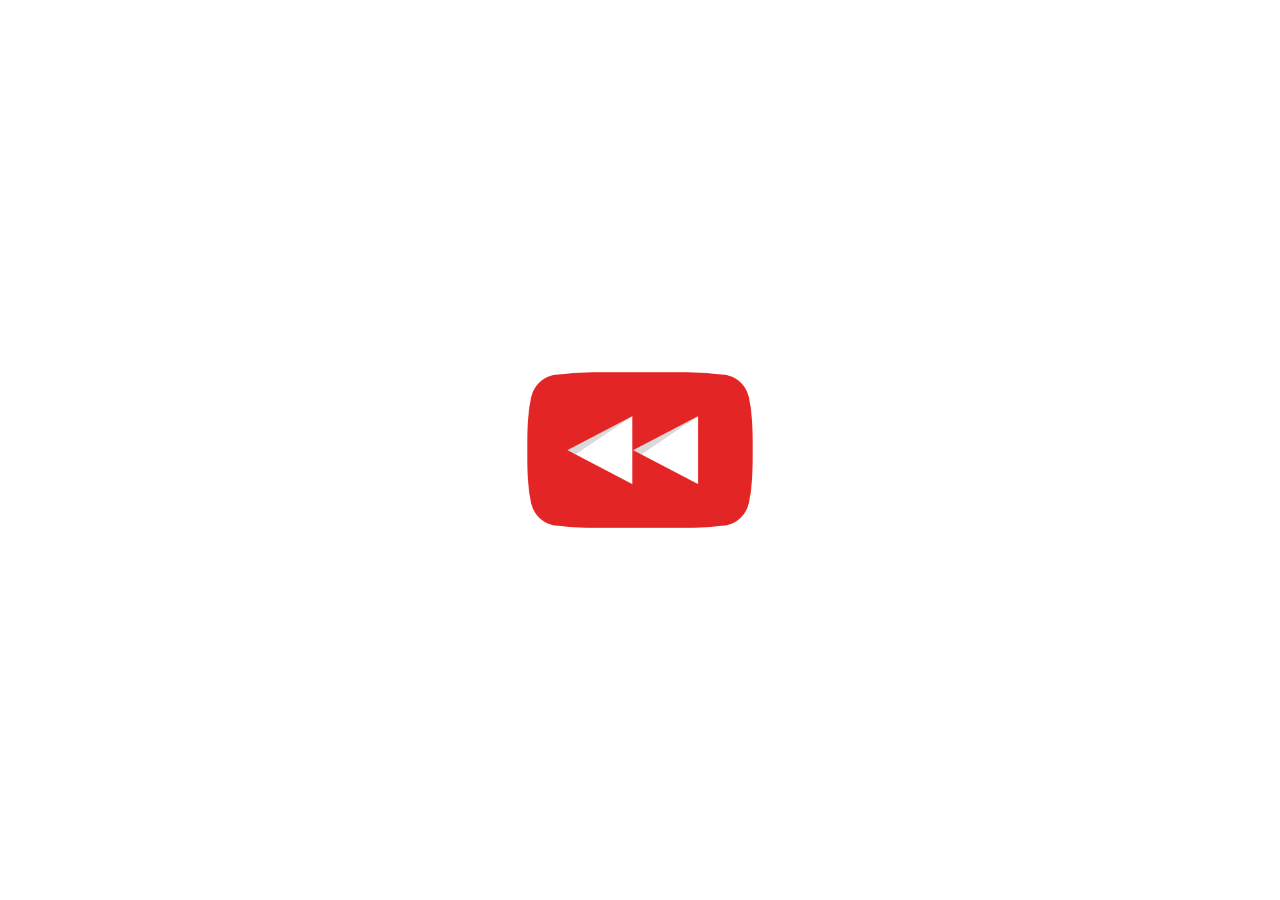
<file: index.html>
<!DOCTYPE html>
<html lang="en">
  <head>
    <meta charset="UTF-8" />
    <meta http-equiv="X-UA-Compatible" content="IE=edge" />
    <meta name="viewport" content="width=device-width, initial-scale=1.0" />
    <title>YT Project</title>
    <link rel="stylesheet" href="css/style.css" />

    <script
      src="https://cdnjs.cloudflare.com/ajax/libs/gsap/3.6.1/gsap.min.js"
      defer
    ></script>
    <script src="https://apis.google.com/js/api.js" defer></script>
    <script src="https://apis.google.com/js/client.js?onload=handleClientLoad"></script>
    <script src="./js/index.js" defer></script>
  </head>

  <body class="lock">
    <div id="preloader">
      <img src="./images/welcome.gif" alt="preloader" />
    </div>
    <div class="wrapper">
      <header class="header">
        <div class="container">
          <div class="header__body">
            <a href="/" class="logo"><span>YT</span><span>Project</span></a>
            <button class="header__add btn">Добавити проєкт</button>
            <nav class="menu">
              <ul class="menu__list">
                <li class="menu__item">
                  <a href="select-item.html" class="menu__link"
                    >YouTube Аналітика</a
                  >
                </li>
                <li class="menu__item disabled">
                  <a href="settings.html" class="menu__link">Настройкі</a>
                </li>
              </ul>
              <label class="switch">
                <input type="checkbox" />
                <span class="slider round"></span>
              </label>
            </nav>
          </div>
        </div>
      </header>

      <main class="main">
        <section class="hello section-page">
          <div class="container">
            <div class="hello__body">
              <div class="hello__content">
                <h1 class="hello__title title">
                  Привіт 👋 <br />
                  ти зайшов на сайт по керуванню ютуб
                </h1>
                <p class="hello__description">
                  ти зможеш проаналізувати та <br />
                  порівнювати улюблені Youtube канали
                </p>
                <div class="hello__buttons">
                  <a href="select-item.html" class="hello__btn btn"
                    >YouTube Аналітика</a
                  >
                  <a href="" class="hello__btn btn disabled">Настройкі</a>
                </div>
              </div>
              <div class="hello__img">
                <img src="./images/welcome-white.png" alt="" />
              </div>
            </div>
          </div>
        </section>
      </main>

      <footer class="footer">
        <div class="container">
          <p>
            Web Developers Maksymuck Denys, Hlivchuk Taras and Ulliya Silchuck
          </p>
          <p>&copy; Copyright 2021. All Rights Reserved.</p>
        </div>
      </footer>
    </div>
  </body>
</html>
</file>
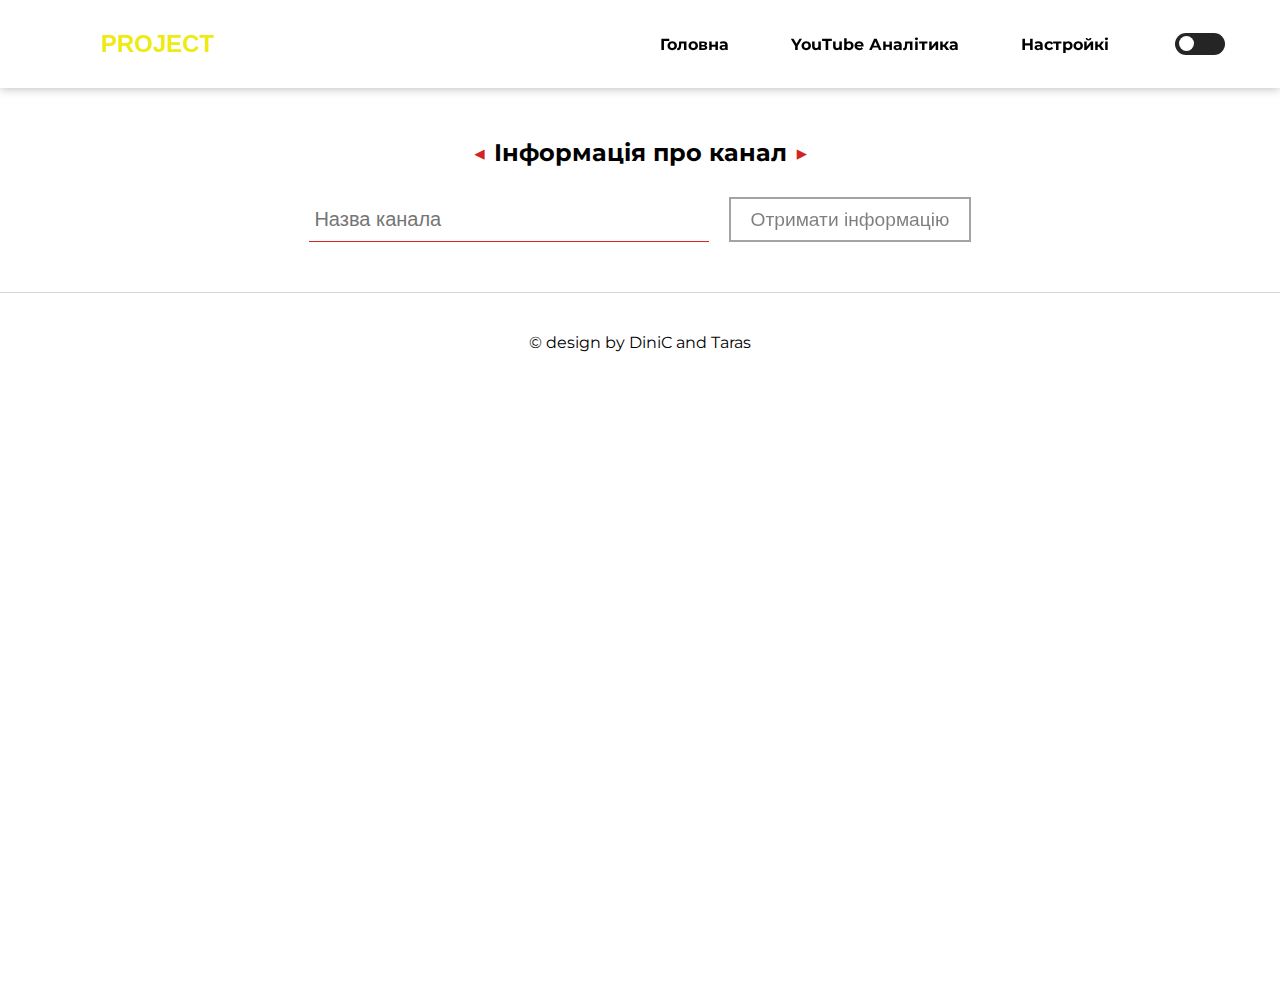
<file: info-channel.html>
<!DOCTYPE html>
<html lang="en">
  <head>
    <meta charset="UTF-8" />
    <meta http-equiv="X-UA-Compatible" content="IE=edge" />
    <meta name="viewport" content="width=device-width, initial-scale=1.0" />
    <title>Info</title>
    <link rel="stylesheet" href="css/style.css">
  </head>
  <body>
    <header class="header">
      <div class="container">
        <div class="header__body">
          <a href="/" class="logo"><span>YT</span><span>Project</span></a>
          <nav class="menu">
            <ul class="menu__list">
              <li class="menu__item">
                <a href="index.html" class="menu__link">Головна</a>
              </li>
              <li class="menu__item">
                <a href="yt-anal.html" class="menu__link">YouTube Аналітика</a>
              </li>
              <li class="menu__item">
                <a href="settings.html" class="menu__link">Настройкі</a>
              </li>
            </ul>
            <label class="switch">
              <input type="checkbox" />
              <span class="slider round"></span>
            </label>
          </nav>
        </div>
      </div>
    </header>
    <div class="wrapper">
      <main class="main">
        <section class="search section-page">
           <h2 class="yt-analytics__title section-title">Інформація про канал</h2>
          <div class="container">
            <div class="search__body">
               <input class='search__input' type="search" placeholder="Назва канала" >
               <button class="search__btn btn lock">Отримати інформацію</button>
            </div>
          </div>
        </section>
        <section class="result section-page">
          <div class="container">
            <div class="result__out">

            </div>
          </div>
        </section>
      </main>
        <footer class="footer">
        <div class="container">&copy; design by DiniC and Taras</div>
      </footer>
    </div>


    <script src="https://apis.google.com/js/api.js"></script>
    <script src="./js/data.js"></script>
    <script src="./js/index.js"></script>
    </div>
  </body>
</html>
</file>
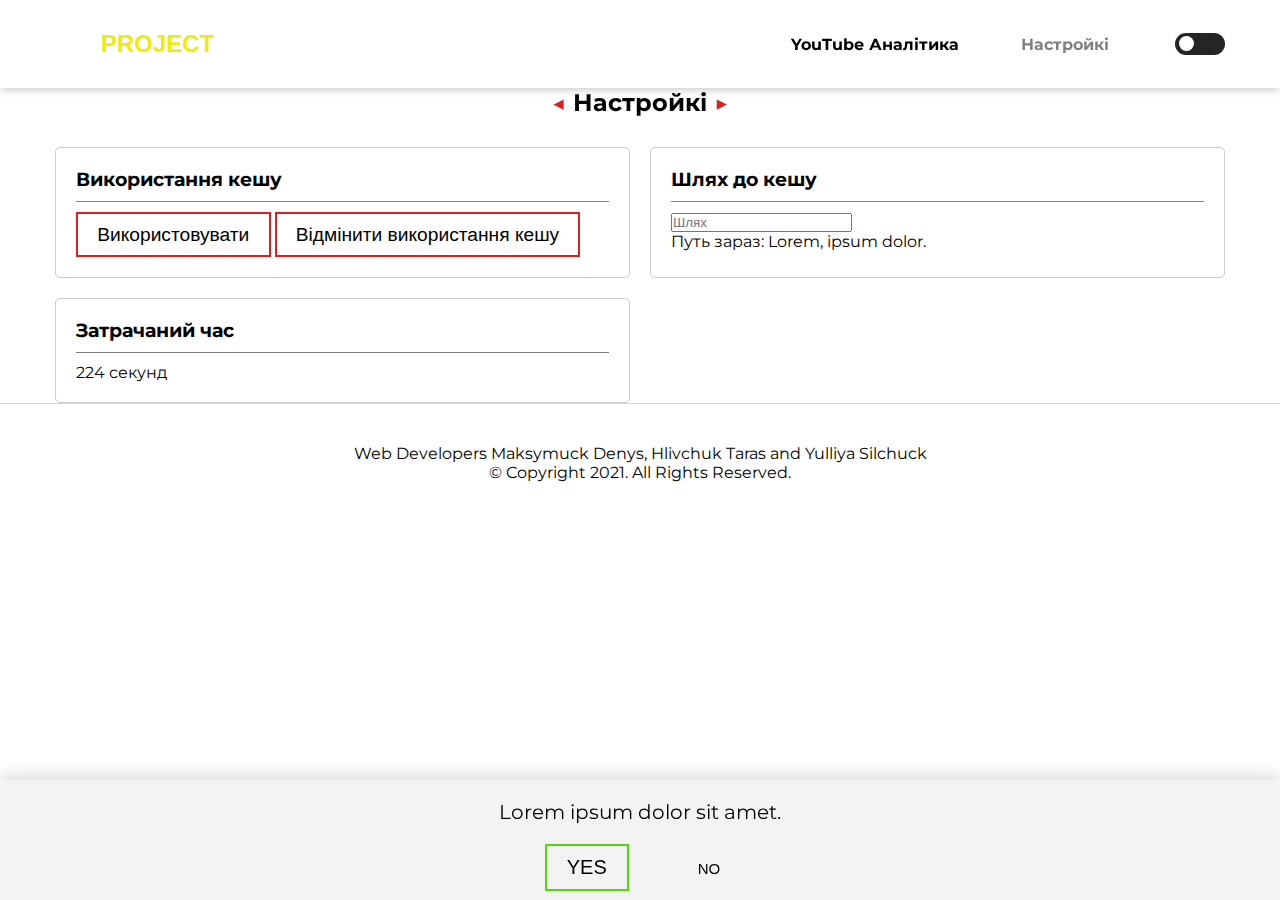
<file: settings.html>
<!DOCTYPE html>
<html lang="en">
  <head>
    <meta charset="UTF-8" />
    <meta http-equiv="X-UA-Compatible" content="IE=edge" />
    <meta name="viewport" content="width=device-width, initial-scale=1.0" />
    <title>YT Project</title>
    <link rel="stylesheet" href="css/style.css" />

    <script
      src="https://cdnjs.cloudflare.com/ajax/libs/gsap/3.6.1/gsap.min.js"
      defer
    ></script>
    <script src="./js/index.js" defer></script>
  </head>

  <body>
    <div class="cash-save">
      <div class="cash-save__body">
        <div class="cash-save__text">Lorem ipsum dolor sit amet.</div>
        <button class="cash-save__button cash-save__button-y btn">YES</button>
        <button class="cash-save__button cash-save__button-n btn">NO</button>
      </div>
    </div>
    <div class="wrapper">
      <header class="header">
        <div class="container">
          <div class="header__body">
            <a href="/" class="logo"><span>YT</span><span>Project</span></a>
            <nav class="menu">
              <ul class="menu__list">
                <li class="menu__item">
                  <a href="select-item.html" class="menu__link"
                    >YouTube Аналітика</a
                  >
                </li>
                <li class="menu__item disabled">
                  <a href="settings.html" class="menu__link">Настройкі</a>
                </li>
              </ul>
              <label class="switch">
                <input type="checkbox" />
                <span class="slider round"></span>
              </label>
            </nav>
          </div>
        </div>
      </header>

      <main class="main">
        <section class="widgets">
          <div class="container">
            <h2 class="section-title">Настройкі</h2>
            <div class="widgets__body">
              <div class="widgets__card widgets-card">
                <h3 class="widgets-card__title">Використання кешу</h3>
                <hr class="widgets-card__line" />
                <div class="widgets-card__content">
                  <button class="btn">Використовувати</button>
                  <button class="btn">Відмінити використання кешу</button>
                </div>
              </div>
              <div class="widgets__card widgets-card">
                <h3 class="widgets-card__title">Шлях до кешу</h3>
                <hr class="widgets-card__line" />
                <div class="widgets-card__content">
                  <input type="text" placeholder="Шлях" />
                  <p>Путь зараз: Lorem, ipsum dolor.</p>
                </div>
              </div>
              <div class="widgets__card widgets-card">
                <h3 class="widgets-card__title">Затрачаний час</h3>
                <hr class="widgets-card__line" />
                <div class="widgets-card__content">224 секунд</div>
              </div>
            </div>
          </div>
        </section>
      </main>

      <footer class="footer">
        <div class="container">
          <p>
            Web Developers Maksymuck Denys, Hlivchuk Taras and Yulliya Silchuck
          </p>
          <p>&copy; Copyright 2021. All Rights Reserved.</p>
        </div>
      </footer>
    </div>
  </body>
</html>
</file>
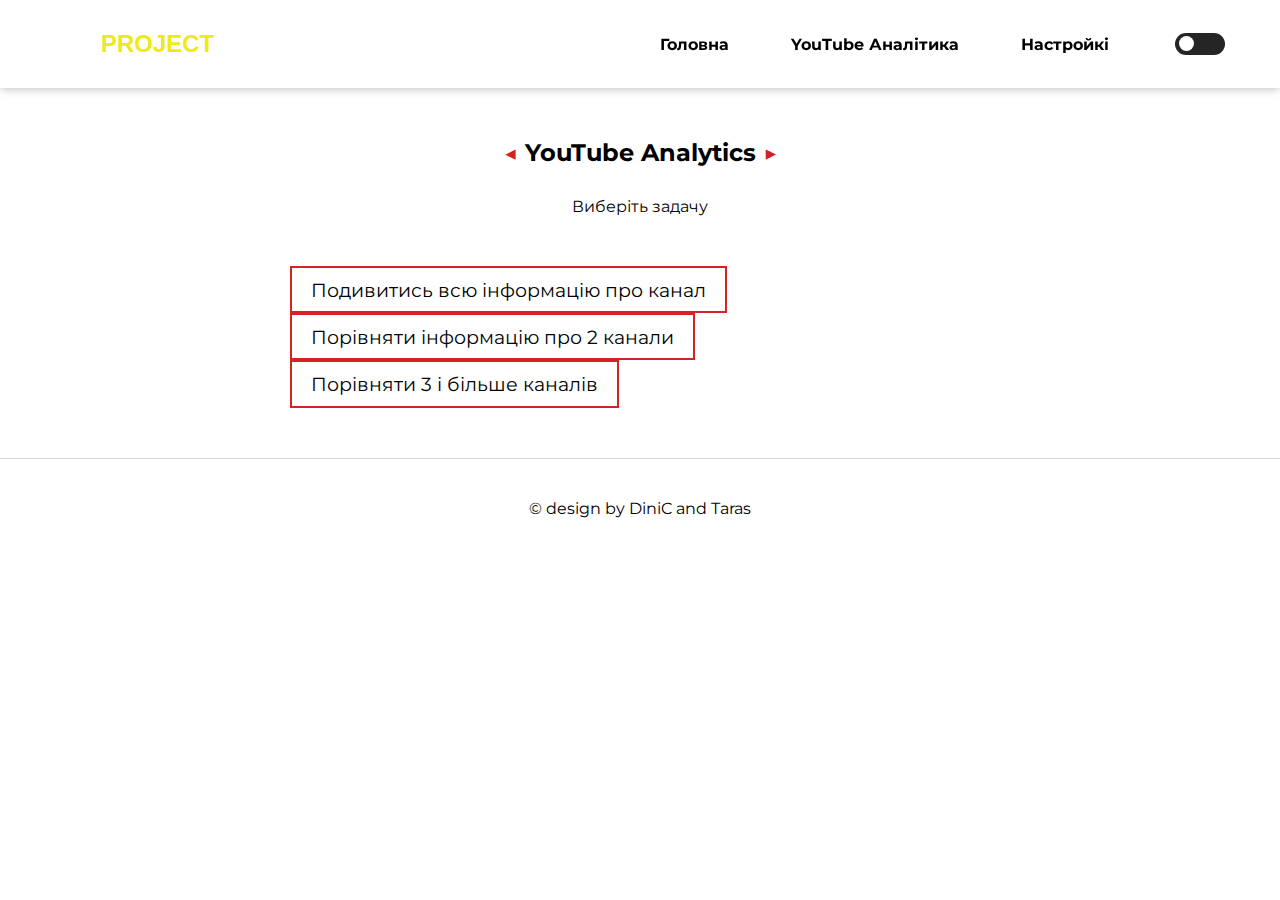
<file: yt-anal.html>
<!DOCTYPE html>
<html lang="en">
  <head>
    <meta charset="UTF-8" />
    <meta http-equiv="X-UA-Compatible" content="IE=edge" />
    <meta name="viewport" content="width=device-width, initial-scale=1.0" />
    <title>YouTube Analytics</title>
    <link rel="stylesheet" href="css/style.css" />
  </head>
  <body>
    <div class="wrapper">
      <header class="header">
        <div class="container">
          <div class="header__body">
            <a href="/" class="logo"><span>YT</span><span>Project</span></a>
            <nav class="menu">
              <ul class="menu__list">
                <li class="menu__item">
                  <a href="#" class="menu__link">Головна</a>
                </li>
                <li class="menu__item">
                  <a href="#" class="menu__link">YouTube Аналітика</a>
                </li>
                <li class="menu__item">
                  <a href="#" class="menu__link">Настройкі</a>
                </li>
              </ul>
              <label class="switch">
                <input type="checkbox" />
                <span class="slider round"></span>
              </label>
            </nav>
          </div>
        </div>
      </header>
      <main class="main">
        <section class="yt-analytics section-page">
          <div class="container">
            <h2 class="yt-analytics__title section-title">YouTube Analytics</h2>
            <div class="yt-analytics__body">
              <p class="yt-analytics__text">Виберіть задачу</p>
              <div class="yt-analytics__btns">
                <a href="info-channel.html" class="yt-analytics__btn btn">
                  Подивитись всю інформацію про канал
                </a>
                <a href="" class="yt-analytics__btn btn">
                  Порівняти інформацію про 2 канали
                </a>
                <a href="" class="yt-analytics__btn btn">
                  Порівняти 3 і більше каналів
                </a>
              </div>
            </div>
          </div>
        </section>
      </main>
      <footer class="footer">
        <div class="container">&copy; design by DiniC and Taras</div>
      </footer>
    </div>
    <script src="js/index.js"></script>
  </body>
</html>
</file>
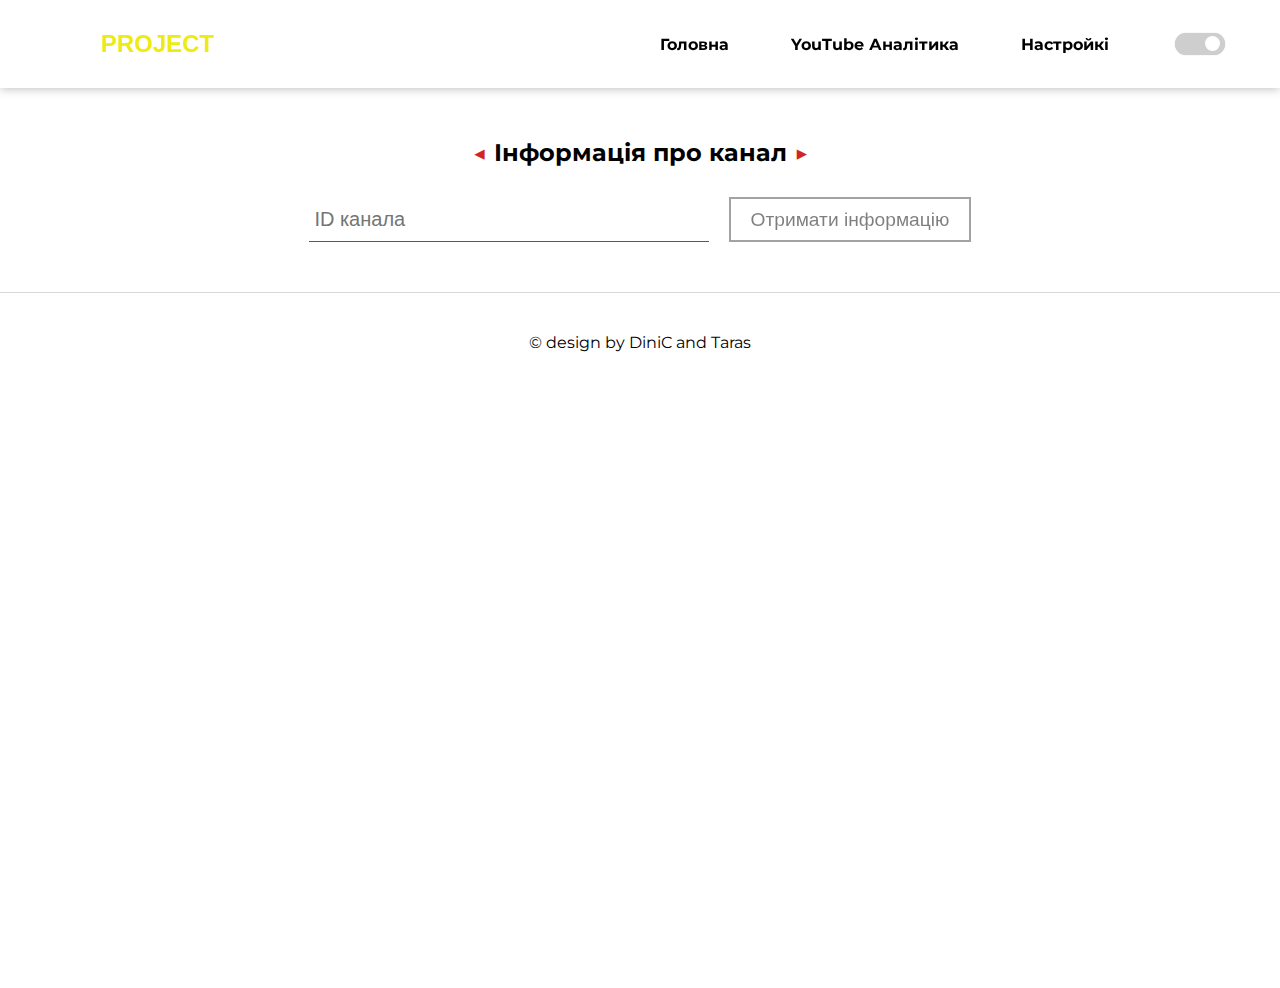
<file: components/info-channel.html>
<!DOCTYPE html>
<html lang="en">
  <head>
    <meta charset="UTF-8" />
    <meta http-equiv="X-UA-Compatible" content="IE=edge" />
    <meta name="viewport" content="width=device-width, initial-scale=1.0" />
    <title>Info</title>
    <link rel="stylesheet" href="../css/style.css">

    <script src="https://apis.google.com/js/api.js"defer></script>
    <script src="../js/info-channel.js" defer></script>
  </head>
  <body>
    <header class="header">
      <div class="container">
        <div class="header__body">
          <a href="/" class="logo"><span>YT</span><span>Project</span></a>
          <nav class="menu">
            <ul class="menu__list">
              <li class="menu__item">
                <a href="index.html" class="menu__link">Головна</a>
              </li>
              <li class="menu__item">
                <a href="yt-anal.html" class="menu__link">YouTube Аналітика</a>
              </li>
              <li class="menu__item">
                <a href="settings.html" class="menu__link">Настройкі</a>
              </li>
            </ul>
            <label class="switch">
              <input type="checkbox" />
              <span class="slider round"></span>
            </label>
          </nav>
        </div>
      </div>
    </header>
    <div class="wrapper">
      <main class="main">
        <section class="search section-page">
           <h2 class="yt-analytics__title section-title">Інформація про канал</h2>
          <div class="container">
            <div class="search__body">
               <input class='search__input' type="search" placeholder="ID канала" >
               <button class="search__btn btn lock">Отримати інформацію</button>
            </div>
          </div>
        </section>
        <section class="result section-page">
          <div class="container">
            <div class="result__out">

            </div>
          </div>
        </section>
      </main>
        <footer class="footer">
        <div class="container">&copy; design by DiniC and Taras</div>
      </footer>
    </div>


    </div>
  </body>
</html>
</file>
<file: css/style.css>
@charset "UTF-8";
@import url("https://fonts.googleapis.com/css2?family=Montserrat:wght@400;700;900&display=swap");
@import url("https://fonts.googleapis.com/css2?family=Roboto:wght@900&display=swap");
.disabled {
  opacity: 0.5;
  -webkit-filter: grayscale(1);
          filter: grayscale(1);
  pointer-events: none;
}

*,
*::before,
*::after {
  padding: 0;
  margin: 0;
  -webkit-box-sizing: border-box;
          box-sizing: border-box;
}

*:focus-visible {
  outline: 2px solid #eeea14;
}

.wrapper {
  display: -webkit-box;
  display: -ms-flexbox;
  display: flex;
  -webkit-box-orient: vertical;
  -webkit-box-direction: normal;
      -ms-flex-direction: column;
          flex-direction: column;
  min-height: 100%;
}

body.lock {
  overflow: hidden;
}

body::-webkit-scrollbar {
  width: 0.5rem;
}

body::-webkit-scrollbar-thumb {
  background-color: #8f8f8f;
  border-radius: 100px;
}

.section-title {
  position: relative;
  color: #000;
  font-size: 1.5em;
  font-weight: 700;
  display: block;
  text-align: center;
  margin: 0 auto 30px;
}

.section-title::before {
  content: "◀ ";
  color: #d42323;
}

.section-title::after {
  content: " ▶";
  color: #d42323;
}

html,
body {
  font-size: 16px;
  font-family: "Montserrat";
  height: 100%;
}

body {
  -webkit-transition: all 0.3s;
  transition: all 0.3s;
}

body.theme-toggle {
  background: #333;
  color: #fff;
}

body.theme-toggle .btn {
  color: #fff;
}

body.theme-toggle .search__input {
  color: #fff;
}

body.theme-toggle .section-title {
  color: #fff;
}

body.theme-toggle .header {
  background: rgba(24, 24, 24, 0.2);
  color: #fff;
  -webkit-box-shadow: 0 0 10px 0 rgba(255, 255, 255, 0.3);
          box-shadow: 0 0 10px 0 rgba(255, 255, 255, 0.3);
}

body.theme-toggle .menu__item::before {
  background: white;
}

body.theme-toggle .footer {
  background: #181818;
}

.container {
  max-width: 1200px;
  padding: 0 15px;
  margin: 0 auto;
}

.header {
  -webkit-box-shadow: 0 0 10px 0 rgba(0, 0, 0, 0.3);
          box-shadow: 0 0 10px 0 rgba(0, 0, 0, 0.3);
  -webkit-transition: all 0.3s;
  transition: all 0.3s;
  -webkit-backdrop-filter: blur(10px);
          backdrop-filter: blur(10px);
  background: rgba(255, 255, 255, 0.2);
}

.header__add {
  margin-right: auto;
  margin-left: 20px;
}

.header__body {
  display: -webkit-box;
  display: -ms-flexbox;
  display: flex;
  -webkit-box-pack: justify;
      -ms-flex-pack: justify;
          justify-content: space-between;
  -webkit-box-align: center;
      -ms-flex-align: center;
          align-items: center;
  padding: 20px 0;
}

@media (max-width: 780px) {
  .header__body {
    -webkit-box-orient: vertical;
    -webkit-box-direction: normal;
        -ms-flex-direction: column;
            flex-direction: column;
  }
}

.logo {
  text-decoration: none;
  color: red;
  font-weight: 900;
  font-size: 1.5em;
  text-transform: uppercase;
  font-family: cursive, sans-serif;
  -webkit-transition: -webkit-transform 0.3s;
  transition: -webkit-transform 0.3s;
  transition: transform 0.3s;
  transition: transform 0.3s, -webkit-transform 0.3s;
  padding: 10px;
}

@media (max-width: 780px) {
  .logo {
    margin-bottom: 10px;
  }
}

@media (min-width: 997px) {
  .logo:hover {
    -webkit-transform: translateX(40px);
            transform: translateX(40px);
  }
  .logo:hover span:nth-child(1) {
    opacity: 1;
    -webkit-transform: translateX(-10px);
            transform: translateX(-10px);
  }
}

.logo span {
  -webkit-transition: opacity 0.3s, -webkit-transform 0.3s;
  transition: opacity 0.3s, -webkit-transform 0.3s;
  transition: transform 0.3s, opacity 0.3s;
  transition: transform 0.3s, opacity 0.3s, -webkit-transform 0.3s;
  display: inline-block;
}

.logo span:nth-child(1) {
  margin-right: 5px;
}

@media (min-width: 997px) {
  .logo span:nth-child(1) {
    opacity: 0;
    -webkit-transform: translateX(20px);
            transform: translateX(20px);
  }
}

.logo span:nth-child(2) {
  position: relative;
  color: #eeea14;
}

.menu {
  display: -webkit-box;
  display: -ms-flexbox;
  display: flex;
  -webkit-box-align: center;
      -ms-flex-align: center;
          align-items: center;
}

@media (max-width: 780px) {
  .menu {
    -webkit-box-orient: vertical;
    -webkit-box-direction: normal;
        -ms-flex-direction: column;
            flex-direction: column;
  }
}

.menu__list {
  display: -webkit-box;
  display: -ms-flexbox;
  display: flex;
  -ms-flex-item-align: center;
      align-self: center;
}

@media (max-width: 580px) {
  .menu__list {
    display: none;
  }
}

.menu__item {
  position: relative;
  list-style: none;
  -ms-flex-item-align: center;
      -ms-grid-row-align: center;
      align-self: center;
}

@media (min-width: 997px) {
  .menu__item:hover::before {
    -webkit-transform: scale(1);
            transform: scale(1);
  }
}

.menu__item::before {
  content: "";
  position: absolute;
  bottom: -5px;
  left: 0;
  right: 0;
  width: 100%;
  background: black;
  height: 2px;
  -webkit-transform: scale(0);
          transform: scale(0);
  -webkit-transition: all 0.3s;
  transition: all 0.3s;
  border-radius: 100px;
}

.menu__item::before body.theme-toggle .menu__item::before {
  background: #b4b4b4;
}

.menu__item + .menu__item {
  margin-left: 30px;
}

@media (max-width: 850px) {
  .menu__item + .menu__item {
    margin-left: 10px;
  }
}

.menu__link {
  text-decoration: none;
  color: inherit;
  font-weight: 700;
  font-size: 1em;
  padding: 0.5em 1em;
}

.slider.round {
  border-radius: 34px;
}

.slider.round:before {
  border-radius: 50%;
}

.switch {
  position: relative;
  display: inline-block;
  width: 50px;
  height: 22px;
  margin-left: 50px;
}

@media (max-width: 780px) {
  .switch {
    -webkit-box-ordinal-group: 0;
        -ms-flex-order: -1;
            order: -1;
    margin: 0;
    margin-bottom: 20px;
  }
}

@media (max-width: 480px) {
  .switch {
    -webkit-box-ordinal-group: 0;
        -ms-flex-order: -1;
            order: -1;
    margin: 0;
  }
}

.switch input {
  opacity: 0;
  width: 0;
  height: 0;
}

.switch._dark input + .slider {
  background-color: #cecece;
}

.switch._dark input + .slider {
  -webkit-box-shadow: 0 0 1px #bebebe;
          box-shadow: 0 0 1px #bebebe;
}

.switch._dark input + .slider:before {
  -webkit-transform: translateX(26px);
          transform: translateX(26px);
}

input:checked + .slider {
  background-color: #cecece;
}

input:focus + .slider {
  -webkit-box-shadow: 0 0 1px #bebebe;
          box-shadow: 0 0 1px #bebebe;
}

input:checked + .slider:before {
  -webkit-transform: translateX(26px);
          transform: translateX(26px);
}

.slider {
  position: absolute;
  cursor: pointer;
  top: 0;
  left: 0;
  right: 0;
  bottom: 0;
  background-color: #252525;
  -webkit-transition: 0.4s;
  transition: 0.4s;
}

.slider:before {
  position: absolute;
  content: "";
  height: 15px;
  width: 15px;
  left: 4px;
  bottom: 4px;
  background-color: white;
  -webkit-transition: 0.4s;
  transition: 0.4s;
}

.hello {
  padding: 100px 0;
}

@media (max-width: 900px) {
  .hello {
    text-align: center;
  }
}

.hello__body {
  display: -webkit-box;
  display: -ms-flexbox;
  display: flex;
  -webkit-box-pack: justify;
      -ms-flex-pack: justify;
          justify-content: space-between;
  -webkit-box-align: center;
      -ms-flex-align: center;
          align-items: center;
}

.hello__title {
  font-size: 2.5em;
  margin-bottom: 20px;
}

.hello__description {
  font-size: 1.2em;
  margin-bottom: 25px;
  line-height: 1.5em;
}

@media (max-width: 900px) {
  .hello__description {
    max-width: 500px;
    margin: 0 auto;
  }
}

.hello__buttons {
  display: -webkit-box;
  display: -ms-flexbox;
  display: flex;
}

@media (max-width: 900px) {
  .hello__buttons {
    -webkit-box-pack: center;
        -ms-flex-pack: center;
            justify-content: center;
  }
}

.hello__btn {
  display: block;
}

.hello__btn + .hello__btn {
  margin-left: 20px;
}

.hello__content {
  -webkit-box-flex: 1;
      -ms-flex: 1 1 60%;
          flex: 1 1 60%;
}

.hello__img {
  -webkit-box-flex: 1;
      -ms-flex: 1 1 40%;
          flex: 1 1 40%;
}

.hello__img img {
  opacity: 0;
  height: 100%;
  width: 100%;
  -o-object-fit: cover;
     object-fit: cover;
}

@media (max-width: 900px) {
  .hello__img {
    display: none;
  }
}

.btn {
  display: inline-block;
  padding: 0.5em 1em;
  border: 2px solid #d42323;
  background: transparent;
  color: #000;
  cursor: pointer;
  text-decoration: none;
  font-size: 1.2em;
  -webkit-transition: all 0.3s;
  transition: all 0.3s;
  outline: 0;
}

.btn:focus-visible {
  outline: 2px solid #eeea14;
}

.btn:hover {
  background: #d42323;
  color: #fff;
  border-color: #eeea14;
  border-radius: 5px;
}

.footer {
  text-align: center;
  padding: 40px 0;
  border-top: 1px solid #00000028;
}

.section-page {
  margin: 50px 0;
}

.yt-analytics__inner {
  text-align: center;
}

.yt-analytics__text {
  text-align: center;
  margin: 0px 0px 50px 0px;
}

.yt-analytics__body {
  display: -webkit-box;
  display: -ms-flexbox;
  display: flex;
  -webkit-box-orient: vertical;
  -webkit-box-direction: normal;
      -ms-flex-direction: column;
          flex-direction: column;
  max-width: 700px;
  margin: 0 auto;
}

.yt-analytics__link {
  position: relative;
  -webkit-box-flex: 1;
      -ms-flex: 1 1 auto;
          flex: 1 1 auto;
  overflow: hidden;
  border: 0;
  border-left: 1px solid #d42323;
}

.yt-analytics__link::before {
  content: "";
  position: absolute;
  top: 0%;
  left: -100%;
  width: 100%;
  height: 100%;
  background: #d42323;
  z-index: -1;
  -webkit-transition: all 0.5s ease 0s;
  transition: all 0.5s ease 0s;
  border-radius: 0 0 20px 20px 0;
}

.yt-analytics__link:nth-child(even)::before {
  left: 100%;
}

.yt-analytics__link:nth-child(even) {
  border-right: 1px solid #d42323;
  border-left: 0;
}

.yt-analytics__link:hover {
  background: transparent;
  border-radius: 0;
  border-color: #d42323;
}

.yt-analytics__link:hover::before {
  left: 0;
  color: #fff;
}

.search__body {
  display: -webkit-box;
  display: -ms-flexbox;
  display: flex;
  -webkit-box-pack: center;
      -ms-flex-pack: center;
          justify-content: center;
}

.search__input {
  width: 400px;
  margin-right: 20px;
  background: transparent;
  border: 0;
  border-bottom: 1px solid #d42323;
  outline: 0;
  color: #000;
  font-size: 20px;
  padding: 0 5px;
}

.search__input:enabled:read-write:-webkit-any(:focus, :hover)::-webkit-search-cancel-button {
  display: none;
}

.search__btn.lock {
  cursor: wait;
  opacity: 0.5;
  -webkit-filter: grayscale(1);
          filter: grayscale(1);
  pointer-events: none;
}

.result {
  margin: 50px auto;
}

.result__body {
  display: -ms-grid;
  display: grid;
  -ms-grid-columns: 250px 1fr;
      grid-template-columns: 250px 1fr;
  row-gap: 40px;
  -webkit-column-gap: 20px;
          column-gap: 20px;
}

.result__name-column {
  padding-bottom: 5px;
}

.result__text-column {
  padding-bottom: 5px;
  font-weight: 700;
  line-height: 1.7em;
  letter-spacing: 0.1em;
}

.result__text-column a {
  text-decoration: none;
  color: inherit;
}

.result__text-column a:hover {
  text-decoration: underline;
}

.result__icon {
  width: 100px;
  height: 100px;
  grid-column: 2 span;
  text-decoration: none;
}

.result__icon img {
  width: 100%;
  height: 100%;
  -o-object-fit: cover;
     object-fit: cover;
}

body.theme-toggle #preloader {
  background: #333;
}

@media (max-width: 900px) {
  body.theme-toggle #preloader {
    display: -webkit-box;
    display: -ms-flexbox;
    display: flex;
  }
}

#preloader {
  position: absolute;
  top: 0;
  left: 0;
  right: 0;
  bottom: 0;
  z-index: 999999;
  width: 100%;
  height: 100%;
  background: #fff;
  display: -webkit-box;
  display: -ms-flexbox;
  display: flex;
  -webkit-box-pack: center;
      -ms-flex-pack: center;
          justify-content: center;
  -webkit-box-align: center;
      -ms-flex-align: center;
          align-items: center;
}

@media (max-width: 900px) {
  #preloader {
    display: none;
  }
}

#preloader img {
  width: 40%;
  position: absolute;
}

@media (min-width: 1920px) {
  #preloader img {
    width: 50%;
  }
}
<<<<<<< HEAD
=======

body {
  padding-bottom: 120px;
  height: 2000px;
}

.cash-save {
  position: fixed;
  bottom: 0;
  left: 0;
  right: 0;
  width: 100%;
  background: rgba(196, 196, 196, 0.2);
  -webkit-box-shadow: 0 0 20px 1px rgba(0, 0, 0, 0.2);
          box-shadow: 0 0 20px 1px rgba(0, 0, 0, 0.2);
  -webkit-backdrop-filter: blur(20px);
          backdrop-filter: blur(20px);
  text-align: center;
  height: 120px;
  padding: 20px 0;
}

.cash-save__text {
  font-size: 20px;
  margin-bottom: 20px;
}

.cash-save__button {
  font-size: 15px;
}

.cash-save__button-y {
  border-color: #57d30f;
  font-size: 20px;
}

.cash-save__button-n {
  margin-left: 50px;
  border: 0;
}

.widgets__body {
  display: -ms-grid;
  display: grid;
  -ms-grid-columns: 1fr 1fr;
      grid-template-columns: 1fr 1fr;
  gap: 20px;
}

.widgets-card {
  padding: 20px;
  border: 1px solid rgba(0, 0, 0, 0.2);
  border-radius: 5px;
}

.widgets-card__line {
  border: 0;
  width: 100%;
  height: 1px;
  background: rgba(0, 0, 0, 0.5);
  margin: 10px 0;
}

.modal {
  position: fixed;
  top: 0;
  left: 0;
  width: 100%;
  height: 100%;
  z-index: 15;
  display: -webkit-box;
  display: -ms-flexbox;
  display: flex;
  -webkit-box-pack: center;
      -ms-flex-pack: center;
          justify-content: center;
  -webkit-box-align: center;
      -ms-flex-align: center;
          align-items: center;
}

.modal__overlay {
  position: absolute;
  top: 0;
  left: 0;
  width: 100%;
  height: 100%;
  background: rgba(0, 0, 0, 0.5);
  -webkit-backdrop-filter: blur(10px);
          backdrop-filter: blur(10px);
  z-index: -1;
  -webkit-transform: translateX(-100%);
          transform: translateX(-100%);
  -webkit-animation: fadeInLeft 0.5s forwards;
          animation: fadeInLeft 0.5s forwards;
}

.modal__body {
  position: relative;
  width: 500px;
  background: rgba(255, 255, 255, 0.7);
  padding: 20px;
  -webkit-transform: translateX(100%);
          transform: translateX(100%);
  -webkit-animation: fadeInLeft 1s forwards;
          animation: fadeInLeft 1s forwards;
  overflow: auto;
  color: #fff;
  -webkit-backdrop-filter: blur(20px);
          backdrop-filter: blur(20px);
  border-radius: 10px;
}

.modal__close {
  position: absolute;
  top: 10px;
  right: 17px;
  background: transparent;
  font-size: 40px;
  border: 0;
  padding: 0 10px;
  cursor: pointer;
  -webkit-transition: all 0.3s;
  transition: all 0.3s;
}

.modal__close:hover {
  color: #d42323;
}

@-webkit-keyframes fadeInLeft {
  100% {
    -webkit-transform: translate(0);
            transform: translate(0);
  }
}

@keyframes fadeInLeft {
  100% {
    -webkit-transform: translate(0);
            transform: translate(0);
  }
}

@-webkit-keyframes fadeInRight {
  100% {
    -webkit-transform: translate(0);
            transform: translate(0);
  }
}

@keyframes fadeInRight {
  100% {
    -webkit-transform: translate(0);
            transform: translate(0);
  }
}
/*# sourceMappingURL=style.css.map */
>>>>>>> b6f269c4ad4edf19d8a085721f5fe3d24b411e9f
</file>
